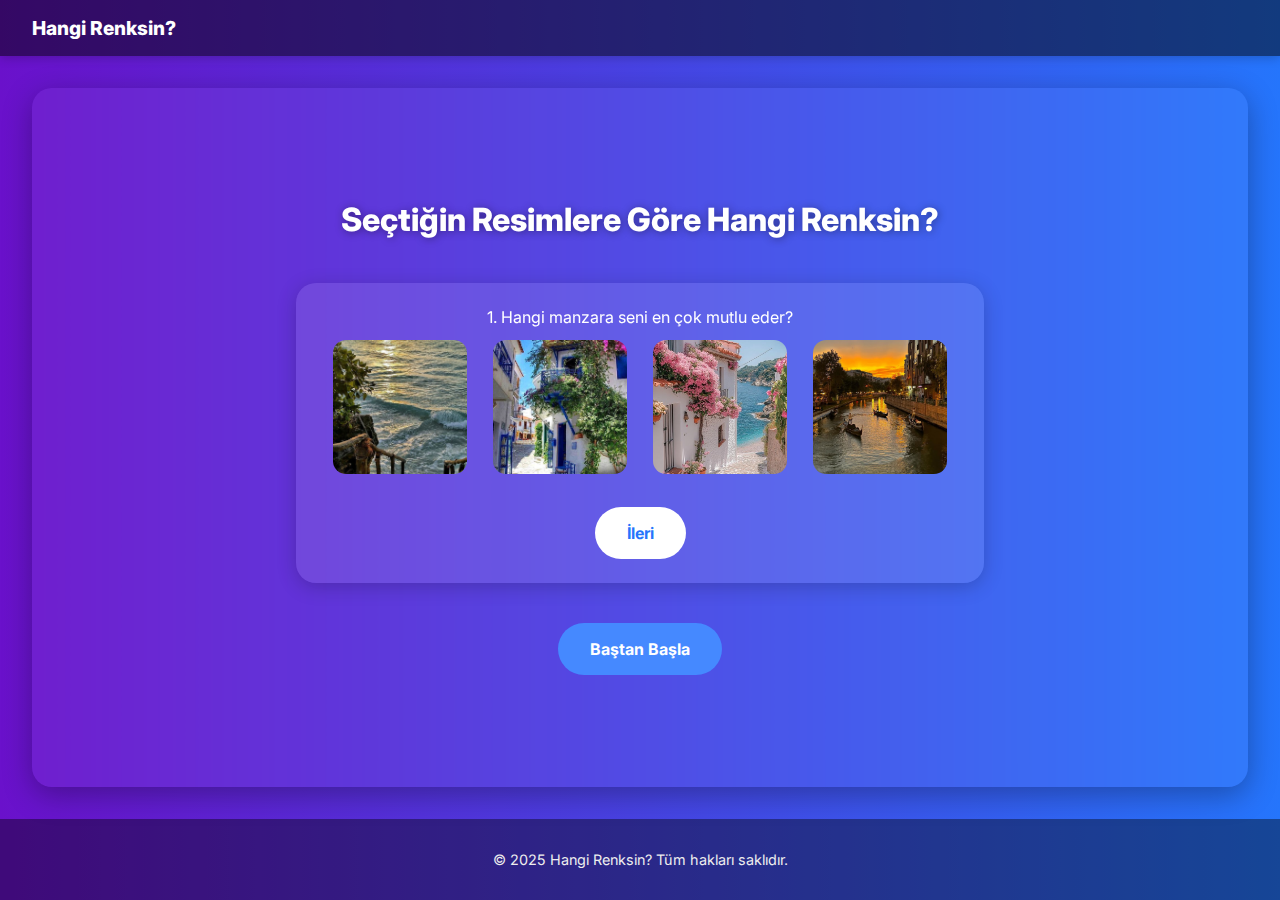
<file: index.html>
<!DOCTYPE html>
<html lang="tr">
  <head>
    <meta charset="UTF-8" />
    <meta name="viewport" content="width=device-width, initial-scale=1.0" />
    <title>Hangi Renksin?</title>
    <link
      href="https://fonts.googleapis.com/css2?family=Inter:wght@400;600;800&display=swap"
      rel="stylesheet"
    />
    <link rel="stylesheet" href="style.css" />
  </head>
  <body>
    <header>
      <div class="logo">Hangi Renksin?</div>
    </header>

    <div class="container">
      <h1>Seçtiğin Resimlere Göre Hangi Renksin?</h1>
      <div id="quiz">
        <div class="question active" id="q1">
          <p>1. Hangi manzara seni en çok mutlu eder?</p>
          <div class="options">
            <img
              src="resimler//resim1.jpg"
              onclick="selectAnswer(1, 'mavi', this)"
            />
            <img
              src="resimler//resim2.jpg"
              onclick="selectAnswer(1, 'yeşil', this)"
            />
            <img
              src="resimler//resim3.jpg"
              onclick="selectAnswer(1, 'turuncu', this)"
            />
            <img
              src="resimler//resim4.jpg"
              onclick="selectAnswer(1, 'beyaz', this)"
            />
          </div>
          <button class="next-btn" onclick="nextQuestion(1)">İleri</button>
        </div>

        <div class="question" id="q2">
          <p>2. Bu yiyeceklerden hangisini seçersin?</p>
          <div class="options">
            <img
              src="resimler//resim5.jpg"
              onclick="selectAnswer(2, 'kırmızı', this)"
            />
            <img
              src="resimler//resim6.jpg"
              onclick="selectAnswer(2, 'kahverengi', this)"
            />
            <img
              src="resimler//resim7.jpg"
              onclick="selectAnswer(2, 'yeşil', this)"
            />
            <img
              src="resimler//resim8.jpg"
              onclick="selectAnswer(2, 'turkuaz', this)"
            />
          </div>
          <button class="prev-btn" onclick="previousQuestion(2)">Geri</button>
          <button class="next-btn" onclick="nextQuestion(2)">İleri</button>
        </div>

        <div class="question" id="q3">
          <p>3. Bir tatil yeri seç?</p>
          <div class="options">
            <img
              src="resimler//resim9.jpg"
              onclick="selectAnswer(3, 'mavi', this)"
            />
            <img
              src="resimler//resim10.jpg"
              onclick="selectAnswer(3, 'yeşil', this)"
            />
            <img
              src="resimler//resim11.jpg"
              onclick="selectAnswer(3, 'siyah', this)"
            />
            <img
              src="resimler//resim12.jpg"
              onclick="selectAnswer(3, 'pembe', this)"
            />
          </div>
          <button class="prev-btn" onclick="previousQuestion(3)">Geri</button>
          <button class="next-btn" onclick="nextQuestion(3)">İleri</button>
        </div>

        <div class="question" id="q4">
          <p>4. Bir araba seç?</p>
          <div class="options">
            <img
              src="resimler//resim13.jpg"
              onclick="selectAnswer(4, 'mavi', this)"
            />
            <img
              src="resimler//resim14.jpg"
              onclick="selectAnswer(4, 'yeşil', this)"
            />
            <img
              src="resimler//resim15.jpg"
              onclick="selectAnswer(4, 'siyah', this)"
            />
            <img
              src="resimler//resim16.jpg"
              onclick="selectAnswer(4, 'pembe', this)"
            />
          </div>
          <button class="prev-btn" onclick="previousQuestion(4)">Geri</button>
          <button class="next-btn" onclick="nextQuestion(4)">İleri</button>
        </div>

        <div class="question" id="q5">
          <p>5. Bir çiçek seç?</p>
          <div class="options">
            <img
              src="resimler//resim17.jpg"
              onclick="selectAnswer(5, 'kırmızı', this)"
            />
            <img
              src="resimler//resim18.jpg"
              onclick="selectAnswer(5, 'sarı', this)"
            />
            <img
              src="resimler//resim19.jpg"
              onclick="selectAnswer(5, 'pembe', this)"
            />
            <img
              src="resimler//resim20.jpg"
              onclick="selectAnswer(5, 'yeşil', this)"
            />
          </div>
          <button class="prev-btn" onclick="previousQuestion(5)">Geri</button>
          <button class="show-result-btn" onclick="showResult()">
            Sonucu Göster
          </button>
        </div>
      </div>

      <p id="result"></p>
      <button class="restart-btn" onclick="restartQuiz()">Baştan Başla</button>
    </div>

    <footer>© 2025 Hangi Renksin? Tüm hakları saklıdır.</footer>
    <script src="script.js" defer></script>
  </body>
</html>
</file>
<file: style.css>
* {
  margin: 0;
  padding: 0;
  box-sizing: border-box;
  font-family: 'Inter', sans-serif;
}

body {
  background: linear-gradient(to right, #6a11cb, #2575fc);
  color: white;
  min-height: 100vh;
  display: flex;
  flex-direction: column;
}

header {
  background: rgba(0, 0, 0, 0.5);
  color: #fff;
  padding: 1rem 2rem;
  display: flex;
  justify-content: space-between;
  align-items: center;
  box-shadow: 0 2px 10px rgba(0, 0, 0, 0.2);
}

header .logo {
  font-weight: 800;
  font-size: 1.2rem;
}

.container {
  padding: 2rem;
  text-align: center;
  flex: 1;
  background: rgba(255, 255, 255, 0.05); /* saydam beyaz katman */
  border-radius: 20px;
  margin: 2rem;
  box-shadow: 0 8px 30px rgba(0, 0, 0, 0.3);
  backdrop-filter: blur(10px);
  display: flex;
  justify-content: center;
  align-items: center;
  flex-direction: column;
}



h1 {
  font-size: 2rem;
  margin-bottom: 1.5rem;
  font-weight: 800;
  text-shadow: 1px 1px 8px rgba(0, 0, 0, 0.4);
}

.question {
  display: none;
  background: rgba(255, 255, 255, 0.1);
  padding: 1.5rem;
  border-radius: 20px;
  margin: 20px auto;
  max-width: 700px;
  box-shadow: 0 4px 20px rgba(0, 0, 0, 0.2);
  animation: fadeIn 0.6s ease;
}

@media only screen and (max-width: 600px) {
  .container {
    padding: 1rem;
    margin: 1rem;
  }

  .question {
    padding: 1rem;
  }
}

.question.active {
  display: block;
}

.options {
  display: flex;
  flex-wrap: wrap;
  justify-content: center;
}

.options img {
  width: 140px;
  height: 140px;
  object-fit: cover;
  cursor: pointer;
  margin: 10px;
  border: 3px solid transparent;
  border-radius: 16px;
  transition: 0.3s;
}

.options img.selected {
  border-color: #fff;
  transform: scale(1.05);
  box-shadow: 0 0 10px #fff;
}

.prev-btn,
.next-btn,
.show-result-btn,
.restart-btn {
  background: #fff;
  color: #2575fc;
  padding: 1rem 2rem;
  border: none;
  border-radius: 50px;
  font-size: 1rem;
  font-weight: bold;
  cursor: pointer;
  transition: all 0.3s;
  margin: 20px 4px 0px;
  user-select: none;
}

.prev-btn:hover,
.next-btn:hover,
.show-result-btn:hover {
  background: #eee;
}

.restart-btn {
  background: #4589ff;
  color: #fff;
}

.restart-btn:hover {
  background: #ff3700;
}

#result {
  display: none;
  font-size: 28px;
  font-weight: bold;
  margin: 2rem auto;
  max-width: 600px;
  padding: 2rem;
  background: rgba(0, 0, 0, 0.3);
  border-radius: 20px;
  animation: fadeIn 1s ease forwards;
}

@keyframes fadeIn {
  from {
    opacity: 0;
    transform: translateY(20px);
  }
  to {
    opacity: 1;
    transform: translateY(0);
  }
}

footer {
  text-align: center;
  padding: 2rem;
  font-size: 0.9rem;
  color: #eee;
  background: rgba(0, 0, 0, 0.4);
}

@media (max-width: 600px) {
  .options img {
    width: 100px;
    height: 100px;
  }
}
</file>
